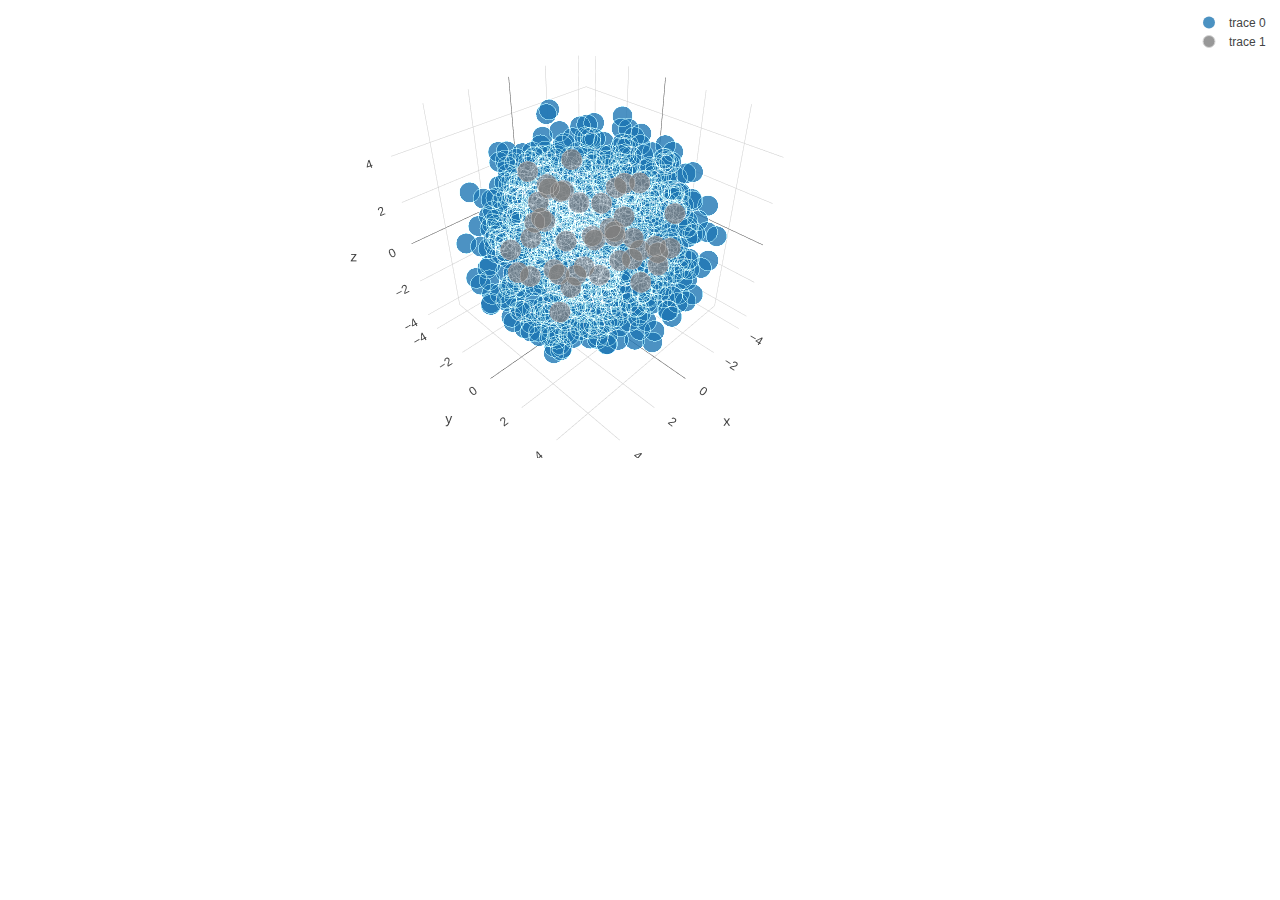
<file: boxgen/plotly/index.html>
<head>
	<!-- Load plotly.js into the DOM -->
	<script src="plotly-latest.min.js"></script>
</head>

<body>
	<div id='myDiv'><!-- Plotly chart will be drawn inside this DIV --></div>
</body>

<script>
Plotly.d3.csv("3d-scatter.csv", function(err, rows){
function unpack(rows, key) {
	return rows.map(function(row)
	{ return row[key]; });}

var trace1 = {
	x:unpack(rows, 'x1'), y: unpack(rows, 'y1'), z: unpack(rows, 'z1'),
	mode: 'markers',
	marker: {
		size: 12,
		line: {
		color: 'rgba(217, 217, 217, 0.14)',
		width: 0.5},
		opacity: 0.8},
	type: 'scatter3d'
};
console.log(JSON.stringify(trace1, null, 2));

var trace2 = {
	x:unpack(rows, 'x2'), y: unpack(rows, 'y2'), z: unpack(rows, 'z2'),
	mode: 'markers',
	marker: {
		color: 'rgb(127, 127, 127)',
		size: 12,
		symbol: 'circle',
		line: {
		color: 'rgb(204, 204, 204)',
		width: 1},
		opacity: 0.8},
	type: 'scatter3d'};

var data = [trace1, trace2];
var layout = {margin: {
	l: 0,
	r: 0,
	b: 0,
	t: 0
  }};
Plotly.newPlot('myDiv', data, layout);
});
</script>
</file>
